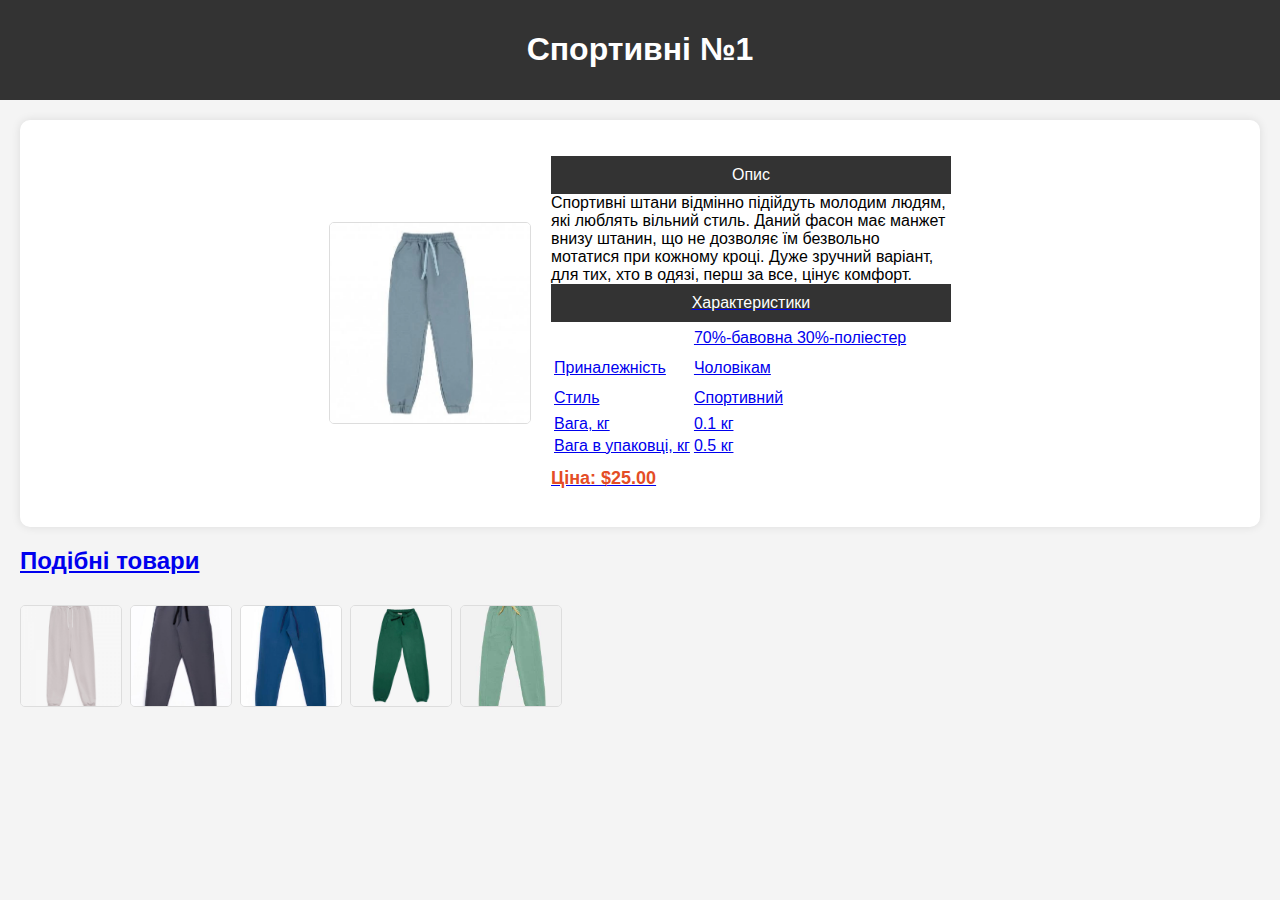
<file: LABA3/2/index.html>
<!DOCTYPE html>
<html lang="en">
<head>
    <meta charset="UTF-8">
    <meta name="viewport" content="width=device-width, initial-scale=1.0">
    <link rel="stylesheet" href="style.css">
    
    <title>Головна сторінка</title>
</head>
<body>
    <header>
        <h1>Спортивні №1</h1>
    </header>
    <main>
        <div id="productDetails" class="product-details">
            
                <img src="product_image.jpg" alt="Назва товару" class="product-image">
            
            <div class="product-info">
                <p class="product-description"><article class="p__section"><header class="p__title flex">Опис<div class="expand"></div>
                    </header>
                    <div class="rich-text ">Спортивні штани відмінно підійдуть молодим людям, які люблять вільний стиль. Даний фасон має манжет внизу штанин, 
                        що не дозволяє їм безвольно мотатися при кожному кроці. Дуже зручний варіант, для тих, хто в одязі, перш за все, цінує комфорт.</div>
                    <div style="line-clamp:3;-webkit-line-clamp:3" class="p__dsc "></div><a href="#pdDesc" class="p__expand smaller link">
                        <article id="pdProps" class="pb-3 p__section"><header class="p__title">Характеристики</header>
                            <table class="w-full"><tbody><tr><td class="p__details-label bg-silver-line py-1"></td></tr><tr><td class="p__details-label bg-silver-line py-1"></td>
                                <td class="py-1 pl-3">70%-бавовна 30%-поліестер</td></tr>
                                <tr><td class="p__details-label bg-silver-line py-1"></td><td class="py-1 pl-3"></td></tr><tr><td class="p__details-label bg-silver-line py-1"></tr>
                                    <tr><td class="p__details-label bg-silver-line py-1">
                                <span class="bg-white pr-3">Приналежність</span></td><td class="py-1 pl-3">Чоловікам</td>
                            </tr><tr><td class="p__details-label bg-silver-line py-1"></tr>
                                    <tr><td class="p__details-label bg-silver-line py-1"></tr><tr><td class="p__details-label bg-silver-line py-1">
                                    <span class="bg-white pr-3">Стиль</span></td><td class="py-1 pl-3">Спортивний</td></tr><tr><td class="p__details-label bg-silver-line py-1">
                                    </tr><tr><td class="p__details-label bg-silver-line py-1">
                                        <span class="bg-white pr-3">Вага, кг</span></td>
                                <td class="py-1 pl-3">0.1 кг</td></tr><tr><td class="p__details-label bg-silver-line py-1">
                                    <span class="bg-white pr-3">Вага в упаковці, кг</span></td><td class="py-1 pl-3">0.5 кг</td></tr></tbody></table></article>
                <p class="product-price">Ціна: $25.00</p>
            </div>
        </div>
        <h2>Подібні товари</h2>
        <!-- Контейнер для отображения подобных товаров -->
        <div id="similarProductsContainer" class="similar-products-container"></div>

        <!-- Скрипт, который включает в себя ваши классы и функцию renderSimilarProducts -->
        <script type="module" src="script.js"></script>


        <!-- Вызываем функцию для отображения подобных товаров после загрузки DOM -->
        <script>
            document.addEventListener("DOMContentLoaded", function() {
                // Создаем экземпляр класса для стилей по умолчанию
                const defaultStyleRenderer = new SimilarProductsRenderer(new DefaultStyle());
                // Вызываем функцию для отображения подобных товаров
                renderSimilarProducts(defaultStyleRenderer);
            });
        </script>
</body>
</html>
</file>
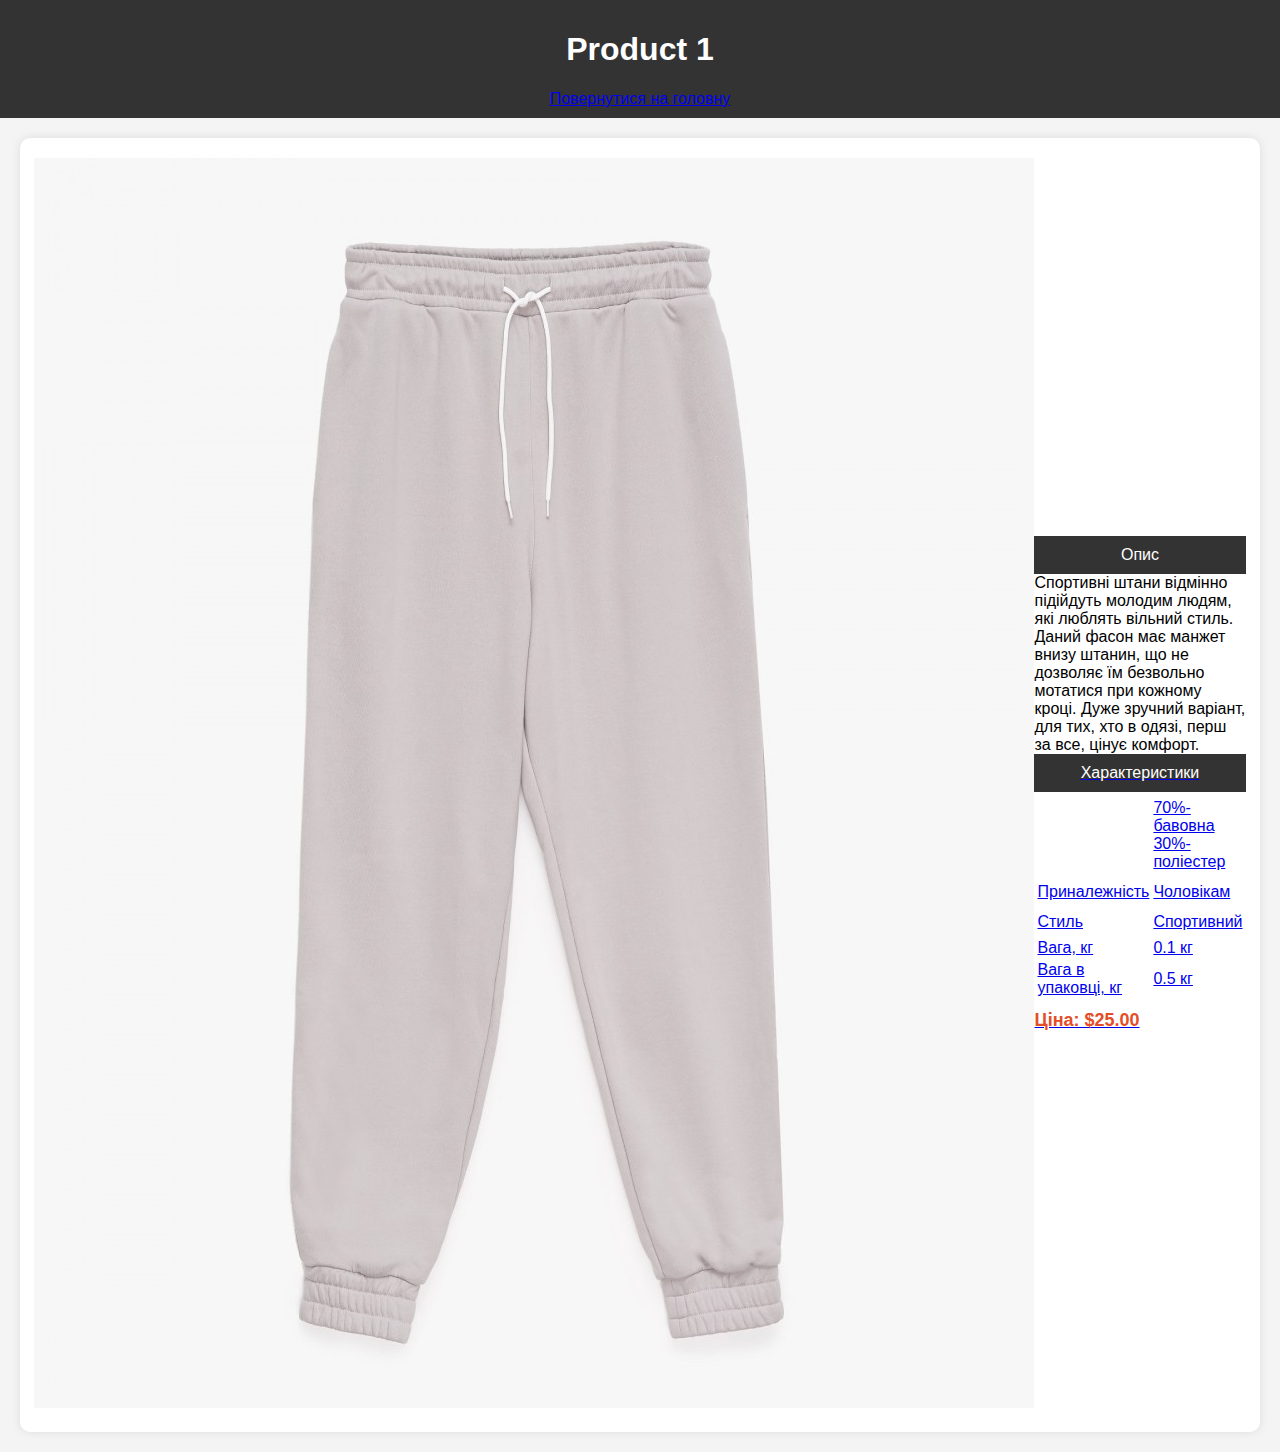
<file: LABA3/2/product_1.html>
<!DOCTYPE html>
<html lang="en">
<head>
    <meta charset="UTF-8">
    <meta name="viewport" content="width=device-width, initial-scale=1.0">
    <link rel="stylesheet" href="style.css">
    <title>Product 1</title>
</head>
<body>
    <header>
        <h1>Product 1</h1>
        <!-- Додано посилання для повернення на головну сторінку -->
        <a href="index.html">Повернутися на головну</a>
    </header>
    <main>
        <section id="productDetails" class="product-details">
            <!-- Додано посилання для переходу на сайт товару -->
            <a href="https://example.com/product_1" target="_blank">
                <img src="url_to_image_1.jpg" alt="Product 1">
            </a>
            <div class="product-info">
                <p class="product-description"><article class="p__section"><header class="p__title flex">Опис<div class="expand"></div>
                    </header>
                    <div class="rich-text ">Спортивні штани відмінно підійдуть молодим людям, які люблять вільний стиль. Даний фасон має манжет внизу штанин, 
                        що не дозволяє їм безвольно мотатися при кожному кроці. Дуже зручний варіант, для тих, хто в одязі, перш за все, цінує комфорт.</div>
                    <div style="line-clamp:3;-webkit-line-clamp:3" class="p__dsc "></div><a href="#pdDesc" class="p__expand smaller link">
                        <article id="pdProps" class="pb-3 p__section"><header class="p__title">Характеристики</header>
                            <table class="w-full"><tbody><tr><td class="p__details-label bg-silver-line py-1"></td></tr><tr><td class="p__details-label bg-silver-line py-1"></td>
                                <td class="py-1 pl-3">70%-бавовна 30%-поліестер</td></tr>
                                <tr><td class="p__details-label bg-silver-line py-1"></td><td class="py-1 pl-3"></td></tr><tr><td class="p__details-label bg-silver-line py-1"></tr>
                                    <tr><td class="p__details-label bg-silver-line py-1">
                                <span class="bg-white pr-3">Приналежність</span></td><td class="py-1 pl-3">Чоловікам</td>
                            </tr><tr><td class="p__details-label bg-silver-line py-1"></tr>
                                    <tr><td class="p__details-label bg-silver-line py-1"></tr><tr><td class="p__details-label bg-silver-line py-1">
                                    <span class="bg-white pr-3">Стиль</span></td><td class="py-1 pl-3">Спортивний</td></tr><tr><td class="p__details-label bg-silver-line py-1">
                                    </tr><tr><td class="p__details-label bg-silver-line py-1">
                                        <span class="bg-white pr-3">Вага, кг</span></td>
                                <td class="py-1 pl-3">0.1 кг</td></tr><tr><td class="p__details-label bg-silver-line py-1">
                                    <span class="bg-white pr-3">Вага в упаковці, кг</span></td><td class="py-1 pl-3">0.5 кг</td></tr></tbody></table></article>
                <p class="product-price">Ціна: $25.00</p>
            </div>
            
        </section>
    </main>
</body>
</html>
</file>
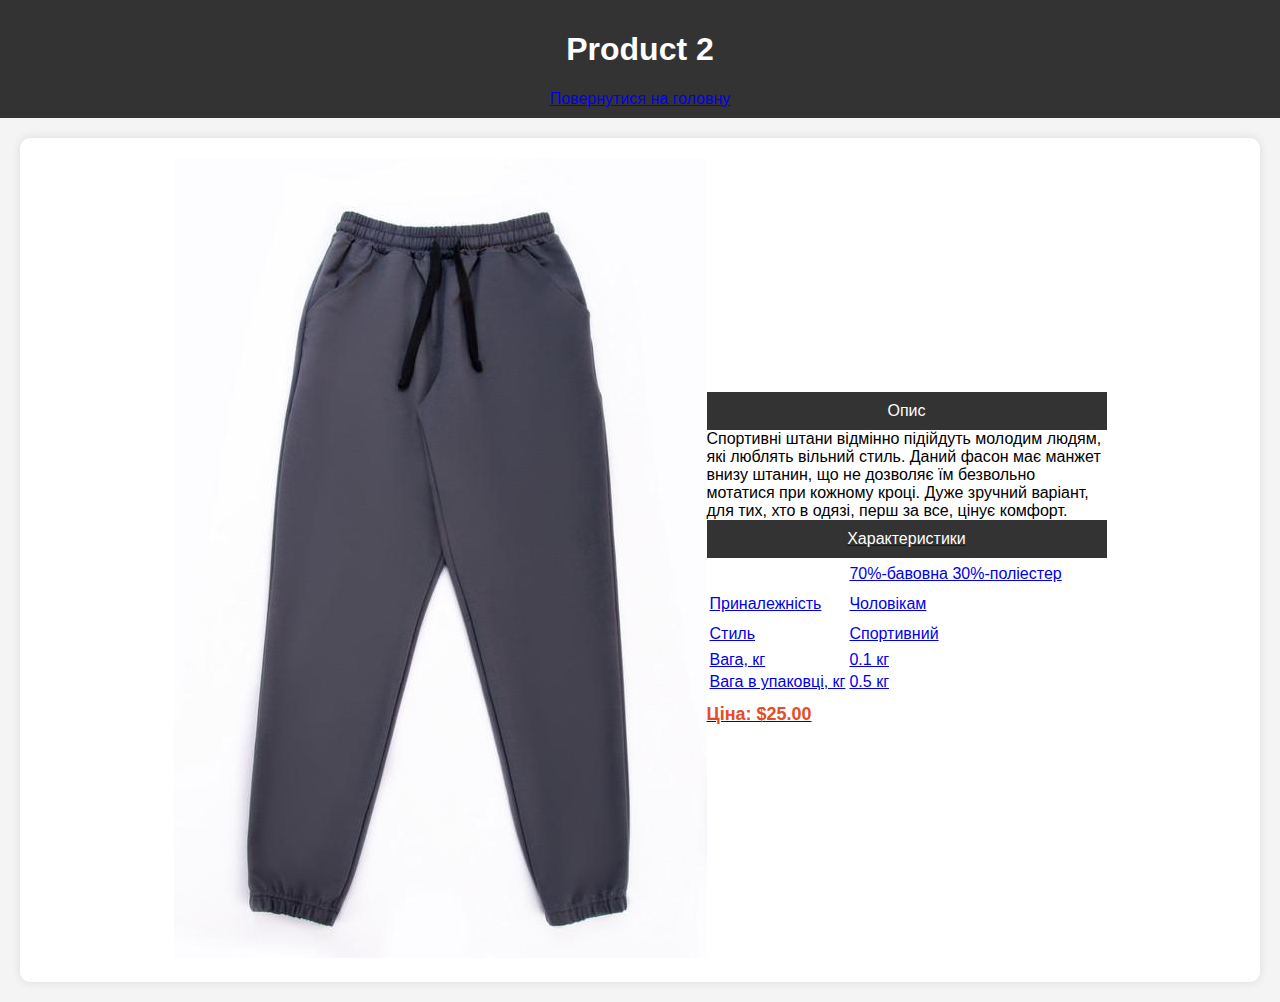
<file: LABA3/2/product_2.html>
<!DOCTYPE html>
<html lang="en">
<head>
    <meta charset="UTF-8">
    <meta name="viewport" content="width=device-width, initial-scale=1.0">
    <link rel="stylesheet" href="style.css">
    <title>Product 2</title>
</head>
<body>
    <header>
        <h1>Product 2</h1>
        <a href="index.html">Повернутися на головну</a>
    </header>
    <main>
        <section id="productDetails" class="product-details">
            <a href="https://example.com/product_2" target="_blank">
                <img src="url_to_image_2.jpg" alt="Product 2">
            </a>
            <div class="product-info">
                <p class="product-description"><article class="p__section"><header class="p__title flex">Опис<div class="expand"></div>
                    </header>
                    <div class="rich-text ">Спортивні штани відмінно підійдуть молодим людям, які люблять вільний стиль. Даний фасон має манжет внизу штанин, 
                        що не дозволяє їм безвольно мотатися при кожному кроці. Дуже зручний варіант, для тих, хто в одязі, перш за все, цінує комфорт.</div>
                    <div style="line-clamp:3;-webkit-line-clamp:3" class="p__dsc "></div><a href="#pdDesc" class="p__expand smaller link">
                        <article id="pdProps" class="pb-3 p__section"><header class="p__title">Характеристики</header>
                            <table class="w-full"><tbody><tr><td class="p__details-label bg-silver-line py-1"></td></tr><tr><td class="p__details-label bg-silver-line py-1"></td>
                                <td class="py-1 pl-3">70%-бавовна 30%-поліестер</td></tr>
                                <tr><td class="p__details-label bg-silver-line py-1"></td><td class="py-1 pl-3"></td></tr><tr><td class="p__details-label bg-silver-line py-1"></tr>
                                    <tr><td class="p__details-label bg-silver-line py-1">
                                <span class="bg-white pr-3">Приналежність</span></td><td class="py-1 pl-3">Чоловікам</td>
                            </tr><tr><td class="p__details-label bg-silver-line py-1"></tr>
                                    <tr><td class="p__details-label bg-silver-line py-1"></tr><tr><td class="p__details-label bg-silver-line py-1">
                                    <span class="bg-white pr-3">Стиль</span></td><td class="py-1 pl-3">Спортивний</td></tr><tr><td class="p__details-label bg-silver-line py-1">
                                    </tr><tr><td class="p__details-label bg-silver-line py-1">
                                        <span class="bg-white pr-3">Вага, кг</span></td>
                                <td class="py-1 pl-3">0.1 кг</td></tr><tr><td class="p__details-label bg-silver-line py-1">
                                    <span class="bg-white pr-3">Вага в упаковці, кг</span></td><td class="py-1 pl-3">0.5 кг</td></tr></tbody></table></article>
                <p class="product-price">Ціна: $25.00</p>
            </div>
            
        </section>
    </main>
</body>
</html>
</file>
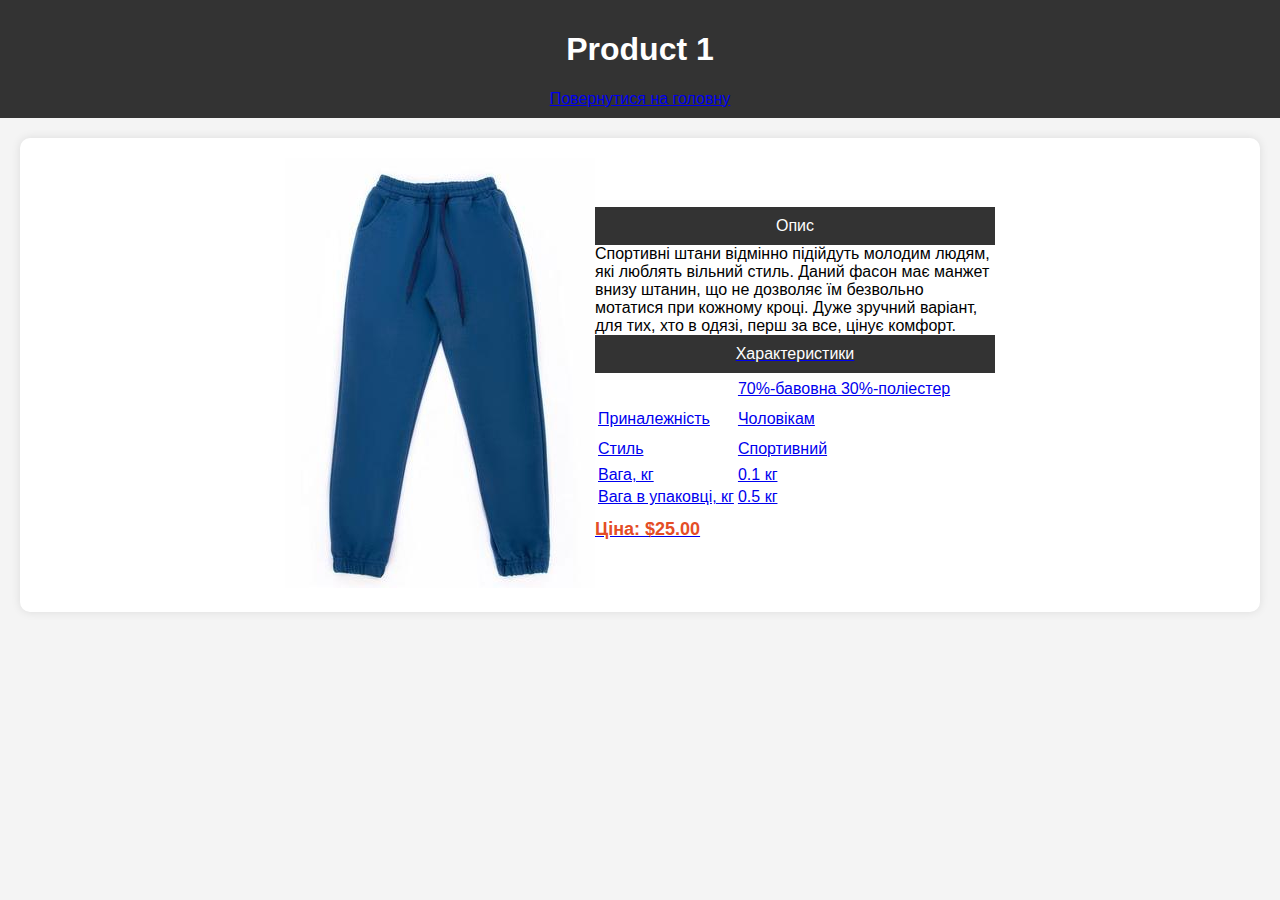
<file: LABA3/2/product_3.html>
<!DOCTYPE html>
<html lang="en">
<head>
    <meta charset="UTF-8">
    <meta name="viewport" content="width=device-width, initial-scale=1.0">
    <link rel="stylesheet" href="style.css">
    <title>Product 3</title>
</head>
<body>
    <header>
        <h1>Product 1</h1>
        <!-- Додано посилання для повернення на головну сторінку -->
        <a href="index.html">Повернутися на головну</a>
    </header>
    <main>
        <section id="productDetails" class="product-details">
            <!-- Додано посилання для переходу на сайт товару -->
            <a href="https://example.com/product_1" target="_blank">
                <img src="url_to_image_3.jpg" alt="Product 3">
            </a>
            <div class="product-info">
                <p class="product-description"><article class="p__section"><header class="p__title flex">Опис<div class="expand"></div>
                    </header>
                    <div class="rich-text ">Спортивні штани відмінно підійдуть молодим людям, які люблять вільний стиль. Даний фасон має манжет внизу штанин, 
                        що не дозволяє їм безвольно мотатися при кожному кроці. Дуже зручний варіант, для тих, хто в одязі, перш за все, цінує комфорт.</div>
                    <div style="line-clamp:3;-webkit-line-clamp:3" class="p__dsc "></div><a href="#pdDesc" class="p__expand smaller link">
                        <article id="pdProps" class="pb-3 p__section"><header class="p__title">Характеристики</header>
                            <table class="w-full"><tbody><tr><td class="p__details-label bg-silver-line py-1"></td></tr><tr><td class="p__details-label bg-silver-line py-1"></td>
                                <td class="py-1 pl-3">70%-бавовна 30%-поліестер</td></tr>
                                <tr><td class="p__details-label bg-silver-line py-1"></td><td class="py-1 pl-3"></td></tr><tr><td class="p__details-label bg-silver-line py-1"></tr>
                                    <tr><td class="p__details-label bg-silver-line py-1">
                                <span class="bg-white pr-3">Приналежність</span></td><td class="py-1 pl-3">Чоловікам</td>
                            </tr><tr><td class="p__details-label bg-silver-line py-1"></tr>
                                    <tr><td class="p__details-label bg-silver-line py-1"></tr><tr><td class="p__details-label bg-silver-line py-1">
                                    <span class="bg-white pr-3">Стиль</span></td><td class="py-1 pl-3">Спортивний</td></tr><tr><td class="p__details-label bg-silver-line py-1">
                                    </tr><tr><td class="p__details-label bg-silver-line py-1">
                                        <span class="bg-white pr-3">Вага, кг</span></td>
                                <td class="py-1 pl-3">0.1 кг</td></tr><tr><td class="p__details-label bg-silver-line py-1">
                                    <span class="bg-white pr-3">Вага в упаковці, кг</span></td><td class="py-1 pl-3">0.5 кг</td></tr></tbody></table></article>
                <p class="product-price">Ціна: $25.00</p>
            </div>
            
        </section>
    </main>
</body>
</html>
</file>
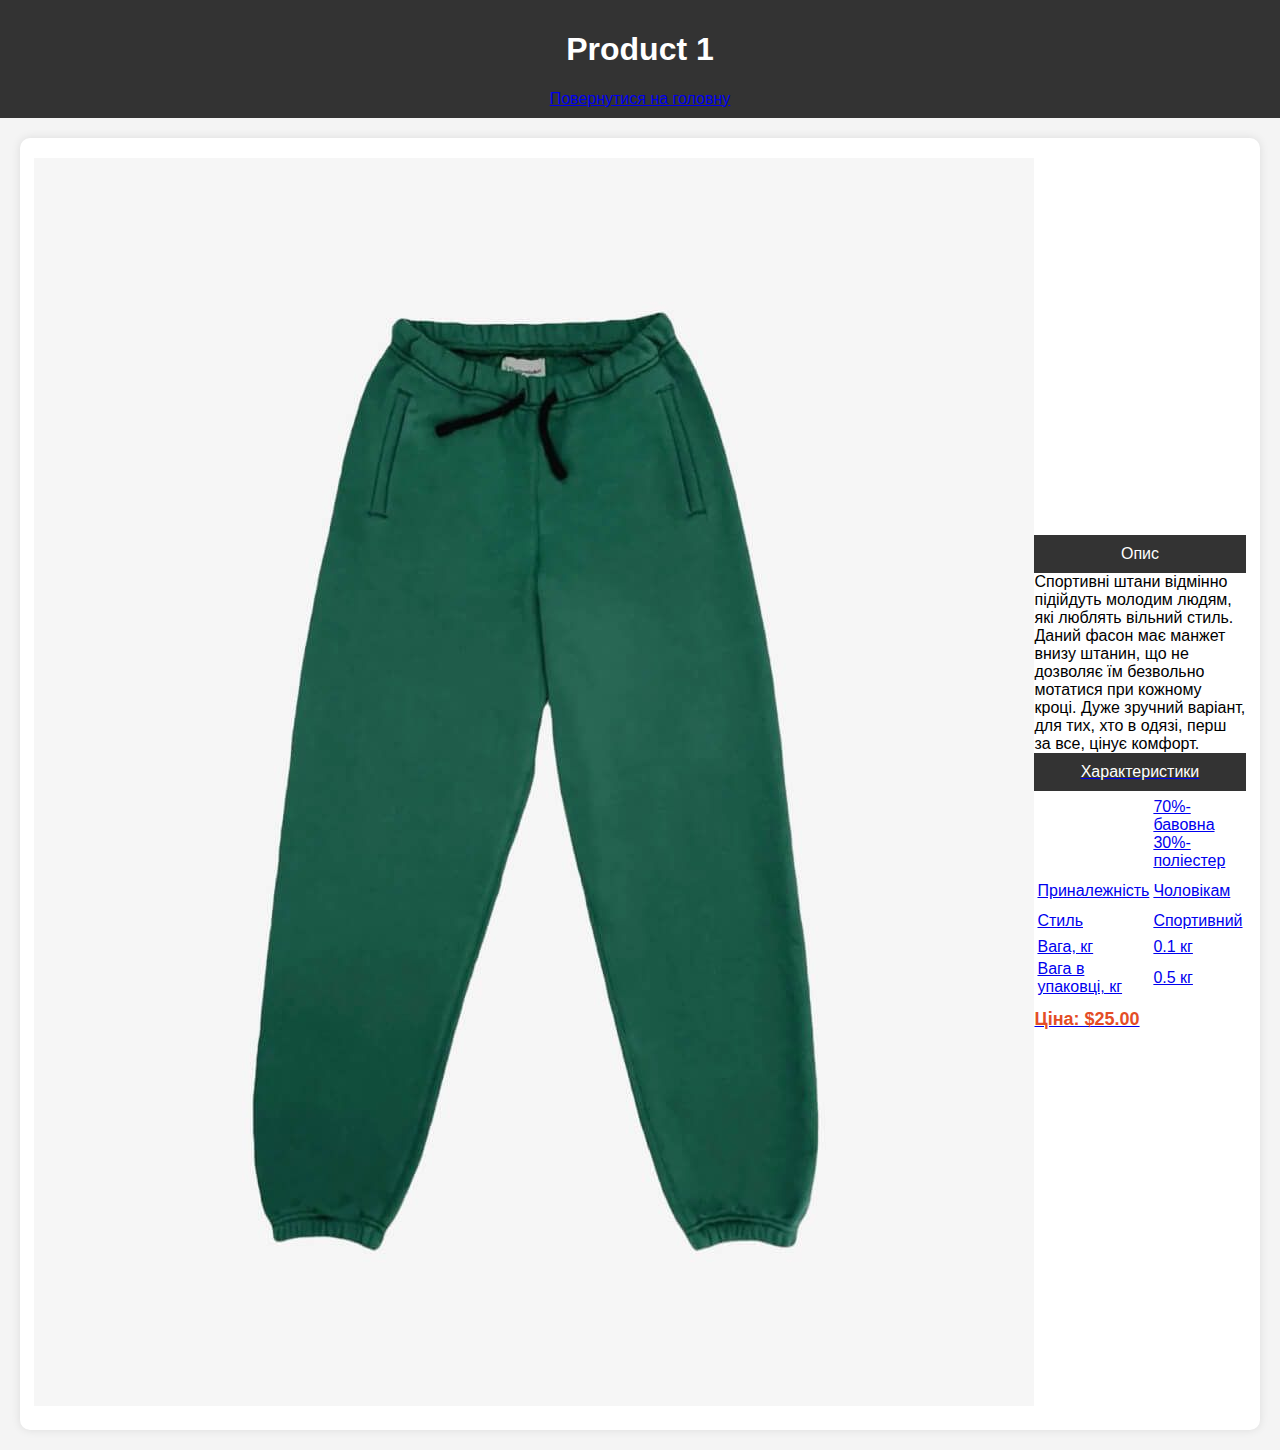
<file: LABA3/2/product_4.html>
<!DOCTYPE html>
<html lang="en">
<head>
    <meta charset="UTF-8">
    <meta name="viewport" content="width=device-width, initial-scale=1.0">
    <link rel="stylesheet" href="style.css">
    <title>Product 4</title>
</head>
<body>
    <header>
        <h1>Product 1</h1>
        <!-- Додано посилання для повернення на головну сторінку -->
        <a href="index.html">Повернутися на головну</a>
    </header>
    <main>
        <section id="productDetails" class="product-details">
            <!-- Додано посилання для переходу на сайт товару -->
            <a href="https://example.com/product_1" target="_blank">
                <img src="url_to_image_4.jpg" alt="Product 4">
            </a>
            <div class="product-info">
                <p class="product-description"><article class="p__section"><header class="p__title flex">Опис<div class="expand"></div>
                    </header>
                    <div class="rich-text ">Спортивні штани відмінно підійдуть молодим людям, які люблять вільний стиль. Даний фасон має манжет внизу штанин, 
                        що не дозволяє їм безвольно мотатися при кожному кроці. Дуже зручний варіант, для тих, хто в одязі, перш за все, цінує комфорт.</div>
                    <div style="line-clamp:3;-webkit-line-clamp:3" class="p__dsc "></div><a href="#pdDesc" class="p__expand smaller link">
                        <article id="pdProps" class="pb-3 p__section"><header class="p__title">Характеристики</header>
                            <table class="w-full"><tbody><tr><td class="p__details-label bg-silver-line py-1"></td></tr><tr><td class="p__details-label bg-silver-line py-1"></td>
                                <td class="py-1 pl-3">70%-бавовна 30%-поліестер</td></tr>
                                <tr><td class="p__details-label bg-silver-line py-1"></td><td class="py-1 pl-3"></td></tr><tr><td class="p__details-label bg-silver-line py-1"></tr>
                                    <tr><td class="p__details-label bg-silver-line py-1">
                                <span class="bg-white pr-3">Приналежність</span></td><td class="py-1 pl-3">Чоловікам</td>
                            </tr><tr><td class="p__details-label bg-silver-line py-1"></tr>
                                    <tr><td class="p__details-label bg-silver-line py-1"></tr><tr><td class="p__details-label bg-silver-line py-1">
                                    <span class="bg-white pr-3">Стиль</span></td><td class="py-1 pl-3">Спортивний</td></tr><tr><td class="p__details-label bg-silver-line py-1">
                                    </tr><tr><td class="p__details-label bg-silver-line py-1">
                                        <span class="bg-white pr-3">Вага, кг</span></td>
                                <td class="py-1 pl-3">0.1 кг</td></tr><tr><td class="p__details-label bg-silver-line py-1">
                                    <span class="bg-white pr-3">Вага в упаковці, кг</span></td><td class="py-1 pl-3">0.5 кг</td></tr></tbody></table></article>
                <p class="product-price">Ціна: $25.00</p>
            </div>
            
        </section>
    </main>
</body>
</html>
</file>
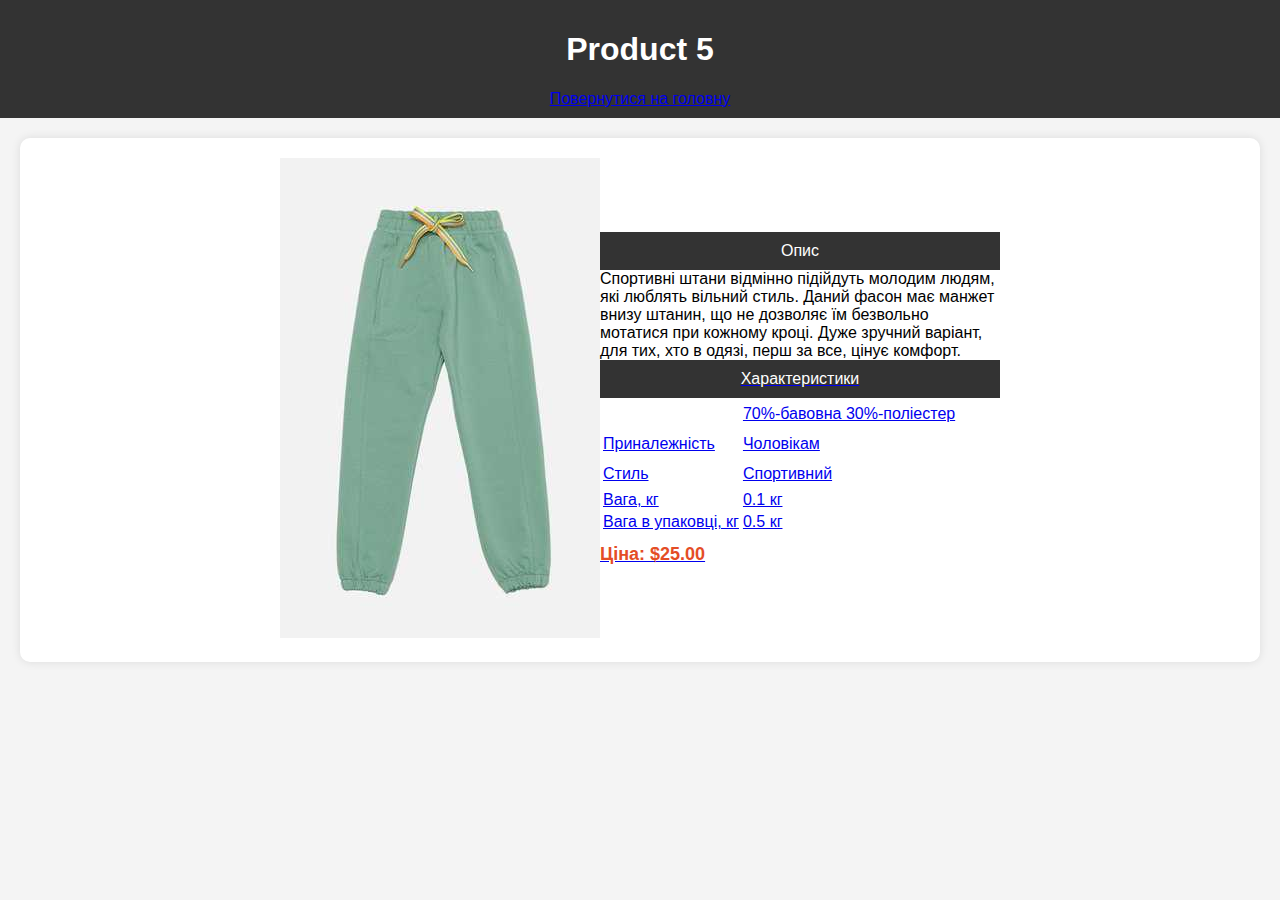
<file: LABA3/2/product_5.html>
<!DOCTYPE html>
<html lang="en">
<head>
    <meta charset="UTF-8">
    <meta name="viewport" content="width=device-width, initial-scale=1.0">
    <link rel="stylesheet" href="style.css">
    <title>Product 1</title>
</head>
<body>
    <header>
        <h1>Product 5</h1>
        <!-- Додано посилання для повернення на головну сторінку -->
        <a href="index.html">Повернутися на головну</a>
    </header>
    <main>
        <section id="productDetails" class="product-details">
            <!-- Додано посилання для переходу на сайт товару -->
            <a href="https://example.com/product_1" target="_blank">
                <img src="url_to_image_5.jpg" alt="Product 5">
            </a>
            <div class="product-info">
                <p class="product-description"><article class="p__section"><header class="p__title flex">Опис<div class="expand"></div>
                    </header>
                    <div class="rich-text ">Спортивні штани відмінно підійдуть молодим людям, які люблять вільний стиль. Даний фасон має манжет внизу штанин, 
                        що не дозволяє їм безвольно мотатися при кожному кроці. Дуже зручний варіант, для тих, хто в одязі, перш за все, цінує комфорт.</div>
                    <div style="line-clamp:3;-webkit-line-clamp:3" class="p__dsc "></div><a href="#pdDesc" class="p__expand smaller link">
                        <article id="pdProps" class="pb-3 p__section"><header class="p__title">Характеристики</header>
                            <table class="w-full"><tbody><tr><td class="p__details-label bg-silver-line py-1"></td></tr><tr><td class="p__details-label bg-silver-line py-1"></td>
                                <td class="py-1 pl-3">70%-бавовна 30%-поліестер</td></tr>
                                <tr><td class="p__details-label bg-silver-line py-1"></td><td class="py-1 pl-3"></td></tr><tr><td class="p__details-label bg-silver-line py-1"></tr>
                                    <tr><td class="p__details-label bg-silver-line py-1">
                                <span class="bg-white pr-3">Приналежність</span></td><td class="py-1 pl-3">Чоловікам</td>
                            </tr><tr><td class="p__details-label bg-silver-line py-1"></tr>
                                    <tr><td class="p__details-label bg-silver-line py-1"></tr><tr><td class="p__details-label bg-silver-line py-1">
                                    <span class="bg-white pr-3">Стиль</span></td><td class="py-1 pl-3">Спортивний</td></tr><tr><td class="p__details-label bg-silver-line py-1">
                                    </tr><tr><td class="p__details-label bg-silver-line py-1">
                                        <span class="bg-white pr-3">Вага, кг</span></td>
                                <td class="py-1 pl-3">0.1 кг</td></tr><tr><td class="p__details-label bg-silver-line py-1">
                                    <span class="bg-white pr-3">Вага в упаковці, кг</span></td><td class="py-1 pl-3">0.5 кг</td></tr></tbody></table></article>
                <p class="product-price">Ціна: $25.00</p>
            </div>
            
        </section>
    </main>
</body>
</html>
</file>
<file: LABA3/2/style.css>
/* Загальні стилі для всіх сторінок */

body {
    margin: 0;
    font-family: Arial, sans-serif;
    background-color: #f4f4f4;
}

header {
    background-color: #333;
    color: white;
    padding: 10px;
    text-align: center;
}

main {
    padding: 20px;
}

.product-details {
    display: flex;
    align-items: center;
    justify-content: center;
    background-color: white;
    padding: 20px;
    border-radius: 10px;
    box-shadow: 0 0 10px rgba(0, 0, 0, 0.1);
}

.product-image {
    width: 200px;
    height: 200px;
    object-fit: cover;
    border: 1px solid #ddd;
    border-radius: 5px;
    margin-right: 20px;
}

.product-info {
    max-width: 400px;
}

.product-description {
    font-size: 16px;
    color: #333;
}

.product-price {
    font-size: 18px;
    color: #e44d26;
    font-weight: bold;
    margin-top: 10px;
}

.similar-products-container {
    overflow-x: auto;
    white-space: nowrap;
    margin-top: 20px;
    padding: 10px 0; /* Збільшено відступи */
}

.similar-product {
    display: inline-block; /* Для правильного відображення у ленті */
    margin-right: 10px;
    width: 100px; /* Однакова ширина для всіх подібних товарів */
    height: 100px; /* Однакова висота для всіх подібних товарів */
    text-align: center; /* Вирівнювання тексту по центру */
    cursor: pointer; /* Зміна курсору при наведенні для вказівника, що можна клікнути */
}

.similar-product img {
    width: 100%;
    height: 100%;
    object-fit: cover;
    border: 1px solid #ddd;
    border-radius: 5px;
}
</file>
